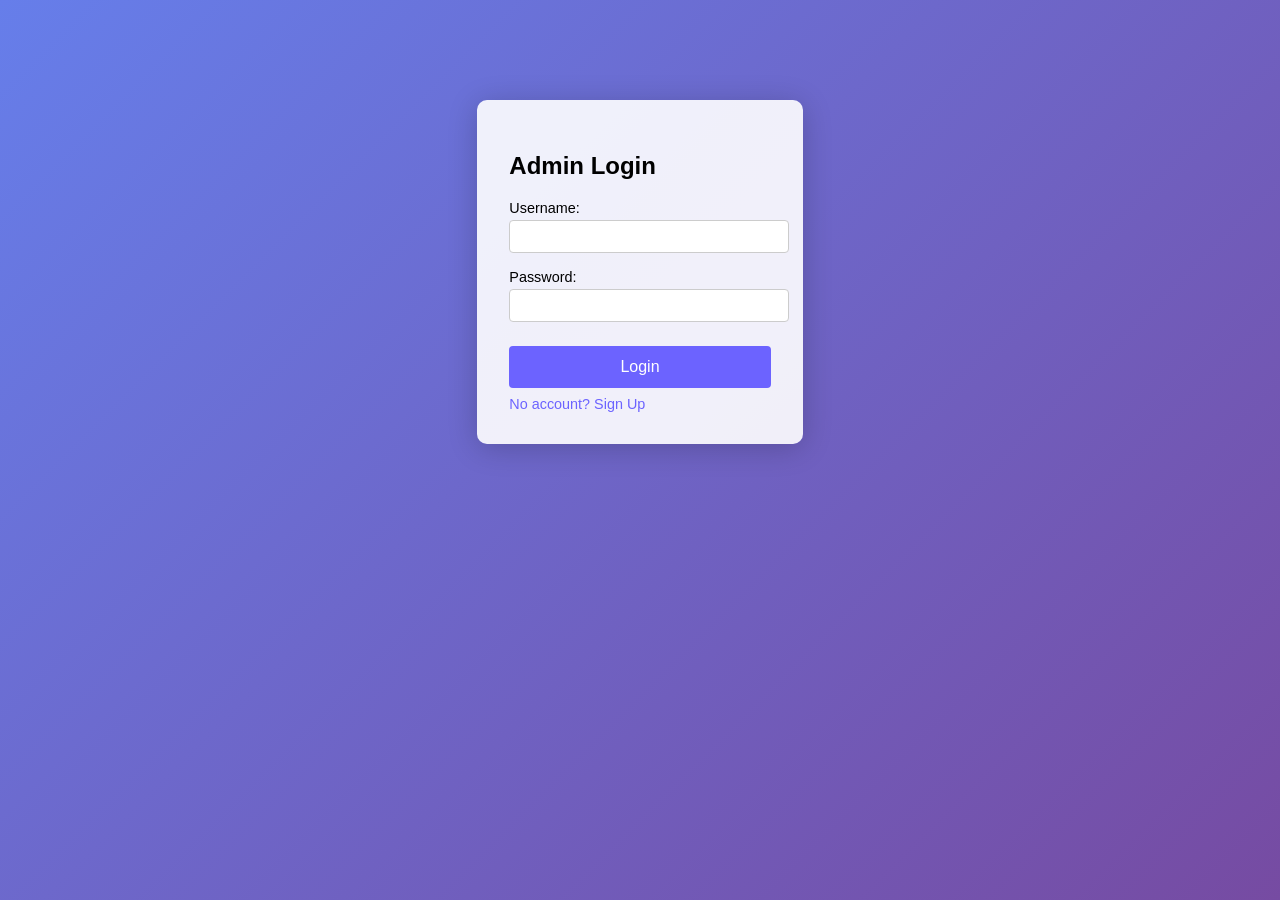
<file: admin.html>
<!-- File: admin.html -->
<!DOCTYPE html>
<html lang="en">
<head>
  <meta charset="UTF-8" />
  <meta name="viewport" content="width=device-width, initial-scale=1" />
  <title>Admin Login - Empathy Echo</title>
  <link rel="stylesheet" href="styles.css" />
</head>
<body>
  <div class="animated-bg">
    <span></span><span></span><span></span><span></span><span></span>
    <span></span><span></span><span></span><span></span><span></span>
  </div>

  <div id="auth-container">
    <form id="admin-login-form">
      <h2>Admin Login</h2>
      <label>Username:
        <input type="text" id="admin-login-username" required />
      </label>
      <label>Password:
        <input type="password" id="admin-login-password" required />
      </label>
      <button class="auth-btn" type="submit">Login</button>
      <a href="#" id="admin-show-signup">No account? Sign Up</a>
    </form>

    <form id="admin-signup-form" class="hidden">
      <h2>Admin Sign Up</h2>
      <label>Email:
        <input type="email" id="admin-signup-email" required />
      </label>
      <label>Username:
        <input type="text" id="admin-signup-username" required />
      </label>
      <label>Password:
        <input type="password" id="admin-signup-password" required />
      </label>
      <button class="auth-btn" type="submit">Sign Up</button>
      <a href="#" id="admin-show-login">Already an admin? Login</a>
    </form>
  </div>

  <script src="admin-auth.js"></script>
</body>
</html>
</file>
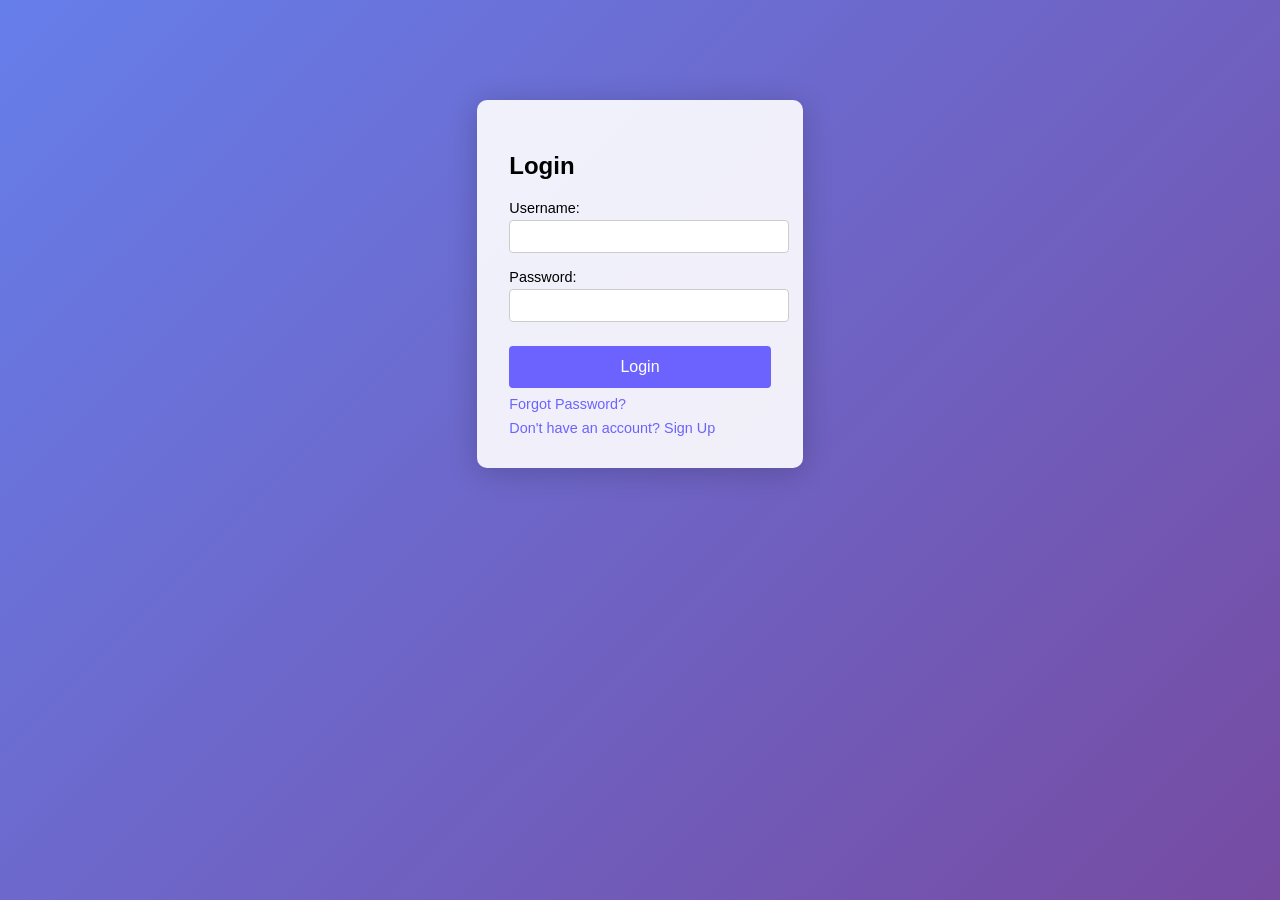
<file: login.html>
<!DOCTYPE html>
<html lang="en">
<head>
  <meta charset="UTF-8" />
  <meta name="viewport" content="width=device-width, initial-scale=1" />
  <title>Empathy Echo - Login</title>
  <link rel="stylesheet" href="styles.css" />
</head>
<body>
    <!-- Animated background container -->
    <div class="animated-bg">
        <span></span><span></span><span></span><span></span><span></span>
        <span></span><span></span><span></span><span></span><span></span>
    </div>
  <div id="auth-container">
    <!-- Login Form -->
    <form id="login-form">
      <h2>Login</h2>
      <label>Username:
        <input type="text" id="login-username" required />
      </label>
      <label>Password:
        <input type="password" id="login-password" required />
      </label>
      <button class="auth-btn" type="submit">Login</button>
      <a href="#" id="forgot-link">Forgot Password?</a>
      <a href="#" id="show-signup">Don't have an account? Sign Up</a>
    </form>

    <!-- Signup Form -->
    <form id="signup-form" class="hidden">
      <h2>Sign Up</h2>
      <label>Email:
        <input type="email" id="signup-email" required />
      </label>
      <label>Username:
        <input type="text" id="signup-username" required />
      </label>
      <label>Password:
        <input type="password" id="signup-password" required />
      </label>
      <button class="auth-btn" type="submit">Sign Up</button>
      <a href="#" id="show-login">Already have an account? Login</a>
    </form>

    <!-- Forgot Password Form -->
    <form id="forgot-form" class="hidden">
      <h2>Forgot Password</h2>
      <label>Enter your registered email:
        <input type="email" id="forgot-email" required />
      </label>
      <button class="auth-btn" type="submit">Send Verification Code</button>
      <a href="#" id="back-to-login1">Back to Login</a>
    </form>

    <!-- Reset Password Form -->
    <form id="reset-form" class="hidden">
      <h2>Reset Password</h2>
      <label>Verification Code:
        <input type="text" id="reset-code" required />
      </label>
      <label>New Password:
        <input type="password" id="reset-password" required />
      </label>
      <label>Confirm Password:
        <input type="password" id="reset-password-confirm" required />
      </label>
      <button class="auth-btn" type="submit">Reset Password</button>
    </form>
  </div>

  <script src="auth.js"></script>
</body>
</html>
</file>
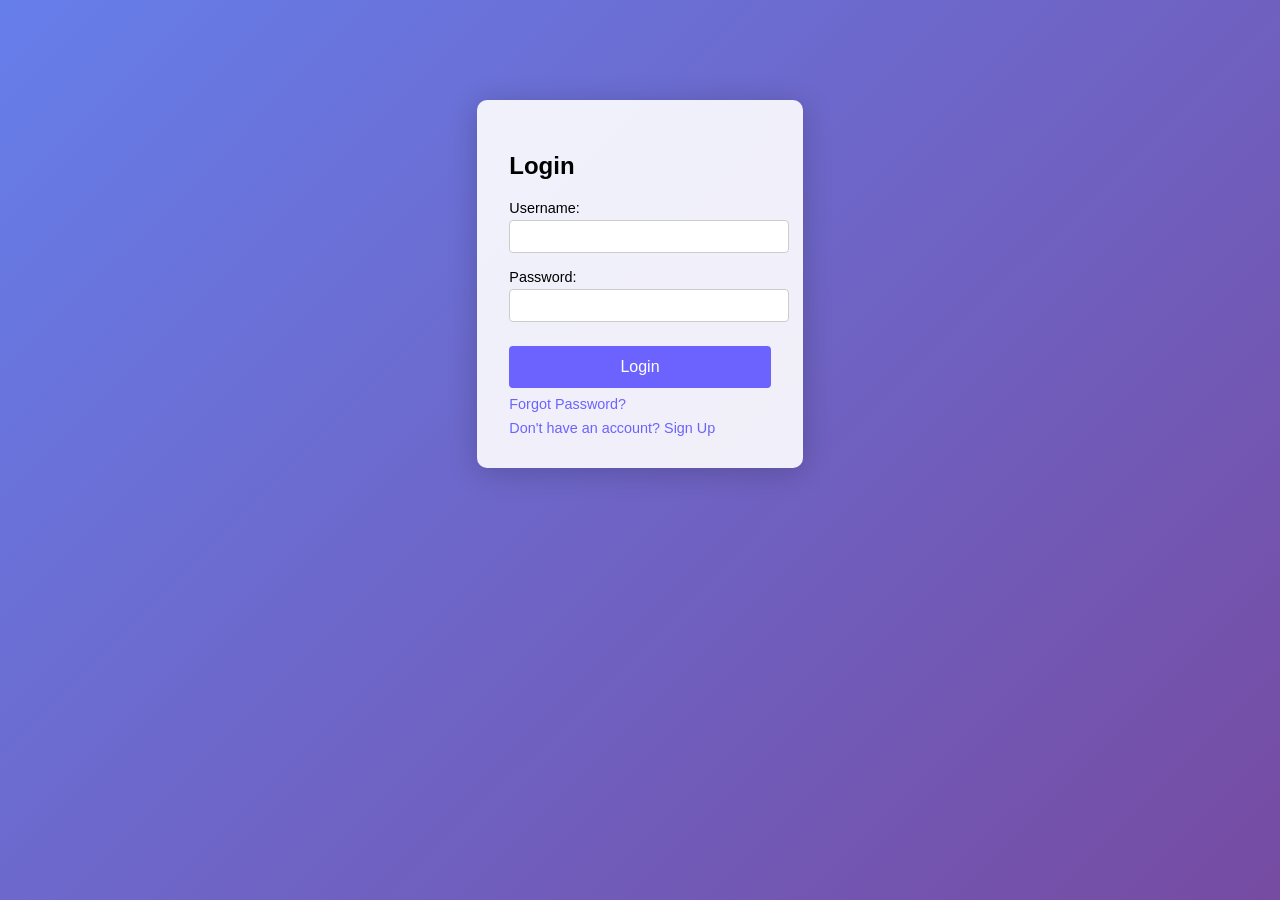
<file: role.html>
<!DOCTYPE html>
<html lang="en">
<head>
  <meta charset="UTF-8" />
  <meta name="viewport" content="width=device-width, initial-scale=1" />
  <title>Empathy Echo</title>
  <link rel="stylesheet" href="styles.css" />
</head>
<body>
  <header>Empathy Echo</header>

  <!-- Sticky logout -->
  <div class="sticky-logout">
    <button class="logout-btn" onclick="logoutUser()">Logout</button>
  </div>

  <main>
    <div id="chat-container" class="view-chat"></div>

    <div id="journal-container" class="view-journal hidden">
      <h2>Your Mood Journal</h2>
      <ul id="journal-log"></ul>
    </div>

    <div class="controls">
      <button id="toggle-btn">View Journal</button>
    </div>

    <div class="input-container view-chat">
      <input id="user-input" type="text" placeholder="How are you feeling?" autocomplete="off" />
      <button id="send-btn">Send</button>
    </div>
  </main>

  <script src="script.js"></script>
</body>
</html>
</file>
<file: styles.css>
/* General Styles */
body {
  font-family: 'Poppins', sans-serif;
  margin: 0;
  background: #f5f5f5;
  display: flex;
  flex-direction: column;
  height: 100vh;
}
header {
  background: #6c63ff;
  color: #fff;
  padding: 1rem;
  text-align: center;
  font-size: 1.5rem;
}
main {
  flex: 1;
  display: flex;
  flex-direction: column;
  padding: 1rem;
}
.hidden {
  display: none;
}

/* Chat and Journal */
#chat-container, #journal-container {
  flex: 1;
  overflow-y: auto;
  margin-bottom: 1rem;
}
.message {
  max-width: 70%;
  margin: 0.5rem 0;
  padding: 0.75rem;
  border-radius: 1rem;
  animation: fadeIn 0.3s ease;
}
.message.user {
  background: #e0e0e0;
  align-self: flex-end;
}
.message.bot {
  background: #fff;
  align-self: flex-start;
}
@keyframes fadeIn {
  from { opacity: 0; transform: translateY(10px); }
  to { opacity: 1; transform: translateY(0); }
}

/* Input Controls */
.input-container {
  display: flex;
  gap: 0.5rem;
}
.input-container input {
  flex: 1;
  padding: 0.75rem;
  border: 1px solid #ccc;
  border-radius: 0.5rem;
}
.input-container button {
  padding: 0.75rem 1rem;
  border: none;
  border-radius: 0.5rem;
  background: #6c63ff;
  color: #fff;
  cursor: pointer;
}
.controls {
  text-align: center;
  margin-bottom: 0.5rem;
}
.controls button {
  padding: 0.5rem 1rem;
  border: none;
  border-radius: 0.5rem;
  background: #ccc;
  cursor: pointer;
}

/* Auth Styles for login.html */
#auth-container {
  background: #fff;
  padding: 2rem;
  border-radius: 8px;
  box-shadow: 0 2px 10px rgba(0,0,0,0.1);
  max-width: 320px;
  margin: 4rem auto;
}
form {
  display: flex;
  flex-direction: column;
}
form.hidden {
  display: none;
}
label {
  margin-bottom: 1rem;
  font-size: 0.9rem;
}
input[type=text], input[type=password], input[type=email] {
  width: 100%;
  padding: 0.5rem;
  margin-top: 0.25rem;
  border: 1px solid #ccc;
  border-radius: 4px;
}
button.auth-btn {
  padding: 0.75rem;
  border: none;
  border-radius: 4px;
  background: #6c63ff;
  color: #fff;
  font-size: 1rem;
  cursor: pointer;
  margin-top: 0.5rem;
}
a {
  color: #6c63ff;
  text-decoration: none;
  font-size: 0.9rem;
  margin-top: 0.5rem;
  cursor: pointer;
}
body, html {
  margin: 0; padding: 0; height: 100%;
  overflow: hidden;
  background: #1a1a2e; /* dark background for contrast */
  font-family: 'Poppins', sans-serif;
  position: relative;
}

.animated-bg {
  position: fixed;
  width: 100%; height: 100%;
  top: 0; left: 0;
  overflow: hidden;
  z-index: 0;
  background: linear-gradient(135deg, #667eea, #764ba2);
}

.animated-bg span {
  position: absolute;
  bottom: -150px;
  background: rgba(255, 255, 255, 0.15);
  border-radius: 50%;
  animation: floatUp 20s linear infinite;
  opacity: 0.6;
}

/* Different sizes and positions for bubbles */
.animated-bg span:nth-child(1) {
  left: 10%; width: 40px; height: 40px; animation-duration: 6s;
}
.animated-bg span:nth-child(2) {
  left: 20%; width: 60px; height: 60px; animation-duration: 7s;
  animation-delay: 0.2s;
}
.animated-bg span:nth-child(3) {
  left: 35%; width: 25px; height: 25px; animation-duration: 8s;
  animation-delay: 0.2s;
}
.animated-bg span:nth-child(4) {
  left: 50%; width: 50px; height: 50px; animation-duration: 9s;
  animation-delay: 0.2s;
}
.animated-bg span:nth-child(5) {
  left: 65%; width: 45px; height: 45px; animation-duration: 8s;
  animation-delay: 0.2s;
}
.animated-bg span:nth-child(6) {
  left: 75%; width: 30px; height: 30px; animation-duration: 7s;
  animation-delay: 0.2s;
}
.animated-bg span:nth-child(7) {
  left: 85%; width: 70px; height: 70px; animation-duration: 8s;
  animation-delay: 0.2s;
}
.animated-bg span:nth-child(8) {
  left: 90%; width: 35px; height: 35px; animation-duration: 6s;
  animation-delay: 0.2s;
}
.animated-bg span:nth-child(9) {
  left: 40%; width: 40px; height: 40px; animation-duration: 6s;
  animation-delay: 0.2s;
}
.animated-bg span:nth-child(10) {
  left: 30%; width: 50px; height: 50px; animation-duration: 8s;
  animation-delay: 0.2s;
}

@keyframes floatUp {
  0% {
    transform: translateY(0) scale(1);
    opacity: 0.6;
  }
  100% {
    transform: translateY(-120vh) scale(1.5);
    opacity: 0;
  }
}

/* Position auth container above animation */
#auth-container {
  position: relative;
  z-index: 1;
  max-width: 360px;
  margin: 100px auto;
  background: rgba(255, 255, 255, 0.9);
  padding: 2rem;
  border-radius: 10px;
  box-shadow: 0 4px 30px rgba(0, 0, 0, 0.2);
}
main {
  display: flex;
  flex-direction: column;
  height: 100vh;
  padding: 1rem;
  background: #f5f5f5;
}

.input-container {
  display: flex;
  gap: 0.5rem;
  padding: 0.5rem 0;
  background: #fff;
  border-radius: 8px;
  box-shadow: 0 2px 5px rgba(0,0,0,0.1);
}

#chat-container {
  flex: 1;
  margin-top: 0.75rem;
  overflow-y: auto;
  background: white;
  padding: 1rem;
  border-radius: 8px;
  box-shadow: inset 0 0 10px #ccc;
}
.logout-btn {
  padding: 0.5rem 1rem;
  background: #f44336;
  color: white;
  border: none;
  border-radius: 6px;
  font-size: 0.9rem;
  font-weight: 500;
  cursor: pointer;
  transition: background 0.3s ease;
  box-shadow: 0 2px 6px rgba(0, 0, 0, 0.15);
}

.logout-btn:hover {
  background: #d32f2f;
}
.sticky-logout {
  position: fixed;
  top: 1rem;
  right: 1rem;
  z-index: 999;
}
/* Add to your CSS file or in a <style> tag */
.typing-indicator {
  display: flex;
  align-items: center;
  gap: 4px;
  margin: 10px 0;
}
.typing-indicator .dot {
  width: 8px;
  height: 8px;
  border-radius: 50%;
  background-color: #999;
  animation: bounce 1s infinite;
}
.typing-indicator .dot:nth-child(2) {
  animation-delay: 0.2s;
}
.typing-indicator .dot:nth-child(3) {
  animation-delay: 0.4s;
}
@keyframes bounce {
  0%, 80%, 100% { transform: scale(0); }
  40% { transform: scale(1); }
}

html, body {
  height: 100%;
  margin: 0;
  padding: 0;
  overflow-y: auto;
  font-family: 'Poppins', sans-serif;
  background: #f5f5f5;
}
</file>
